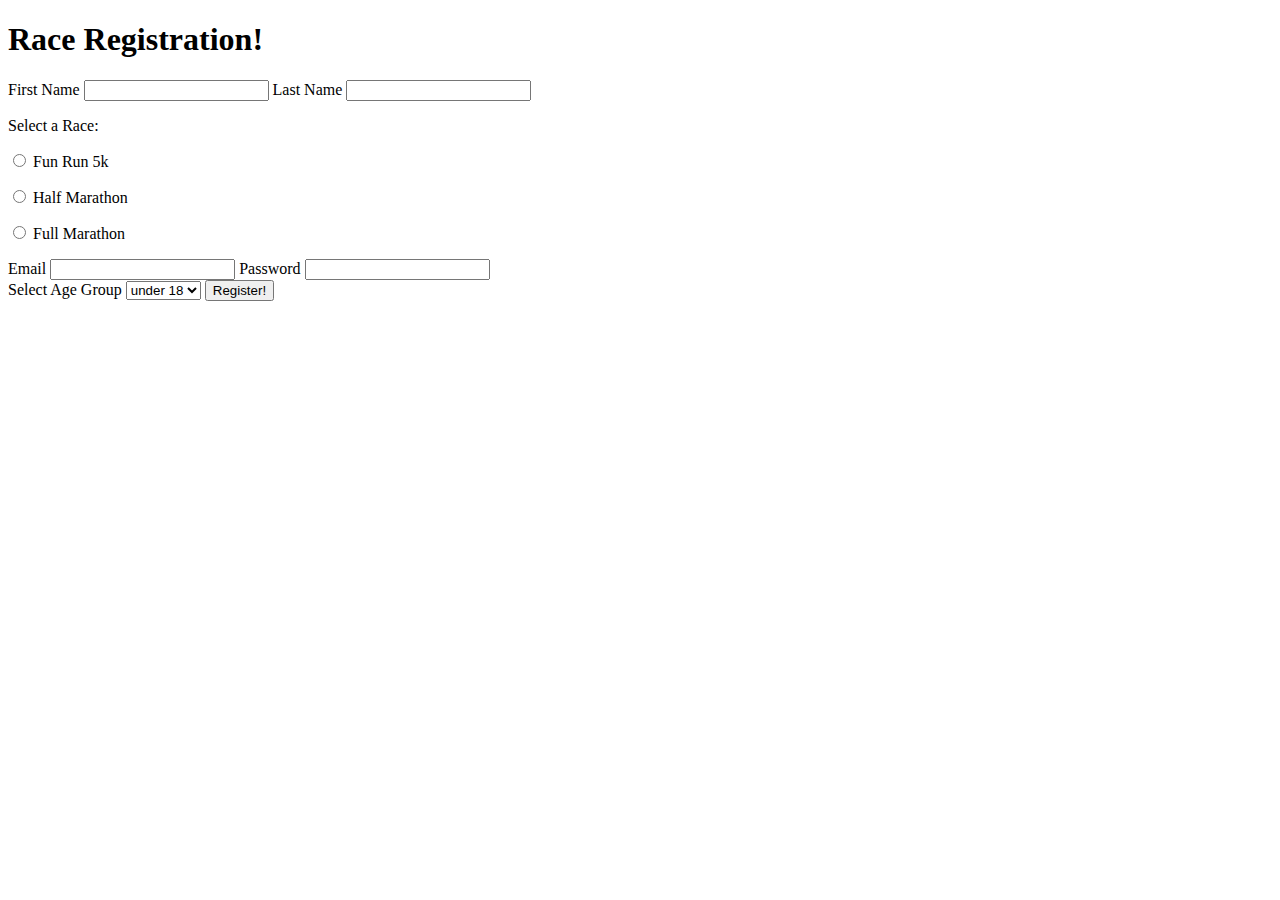
<file: MarathonForm/index.html>
<!DOCTYPE html>
<html lang="en">
    <head>
        <meta charset="UTF-8" />
        <meta http-equiv="X-UA-Compatible" content="IE=edge" />
        <meta name="viewport" content="width=device-width, initial-scale=1.0" />
        <title>Marathon Form</title>
    </head>
    <body>
        <h1>Race Registration!</h1>
        <form action="/race">
            <div class="Name">
                <label for="firstName">First Name</label>
                <input type="text" name="firstName" id="firstName" required />

                <label for="lastName">Last Name</label>
                <input type="text" name="lastName" id="lastName" required />
            </div>
            <div class="radioLeft">
                <p>Select a Race:</p>
                <p>
                    <input
                        type="radio"
                        name="raceType"
                        id="funRun5k"
                        value="funRun5k"
                        required
                    />
                    <label for="funRun5k">Fun Run 5k</label>
                </p>
                <p>
                    <input
                        type="radio"
                        name="raceType"
                        id="halfMarathon"
                        value="halfMarathon"
                    />
                    <label for="halfMarathon">Half Marathon</label>
                </p>
                <p>
                    <input
                        type="radio"
                        name="raceType"
                        id="fullMarathon"
                        value="fullmarathon"
                    />
                    <label for="fullMarathon">Full Marathon</label>
                </p>
            </div>
            <div class="email">
                <label for="Email">Email</label>
                <input type="email" name="email" id="email" required />
                <label for="Password">Password</label>
                <input type="password" name="password" id="password" required />
            </div>
            <label for="ageGroup">Select Age Group</label>
            <select name="ageGroup" id="ageGroup">
                <option value="under18">under 18</option>
                <option value="from18To30">18-30</option>
                <option value="from30To50">30-50</option>
                <option value="over50">50+</option>
            </select>
            <button>Register!</button>
        </form>
    </body>
</html>
</file>
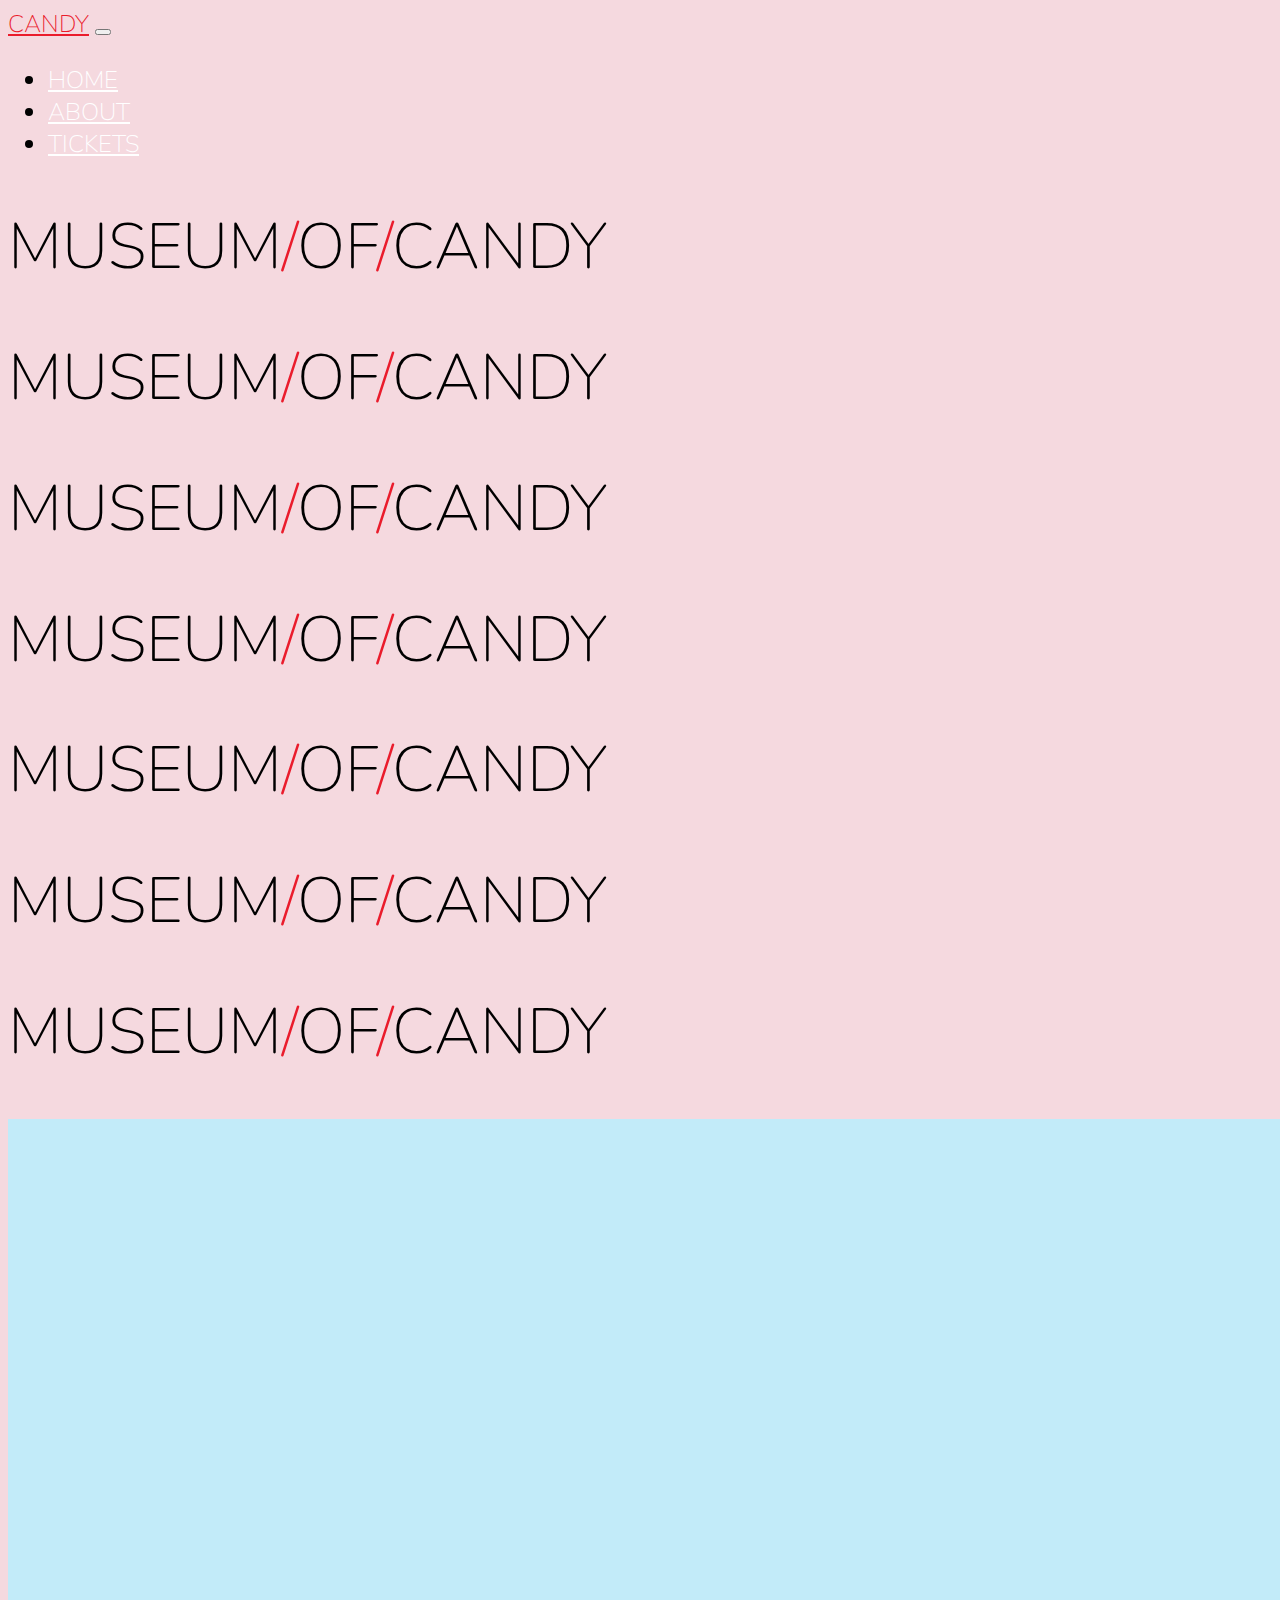
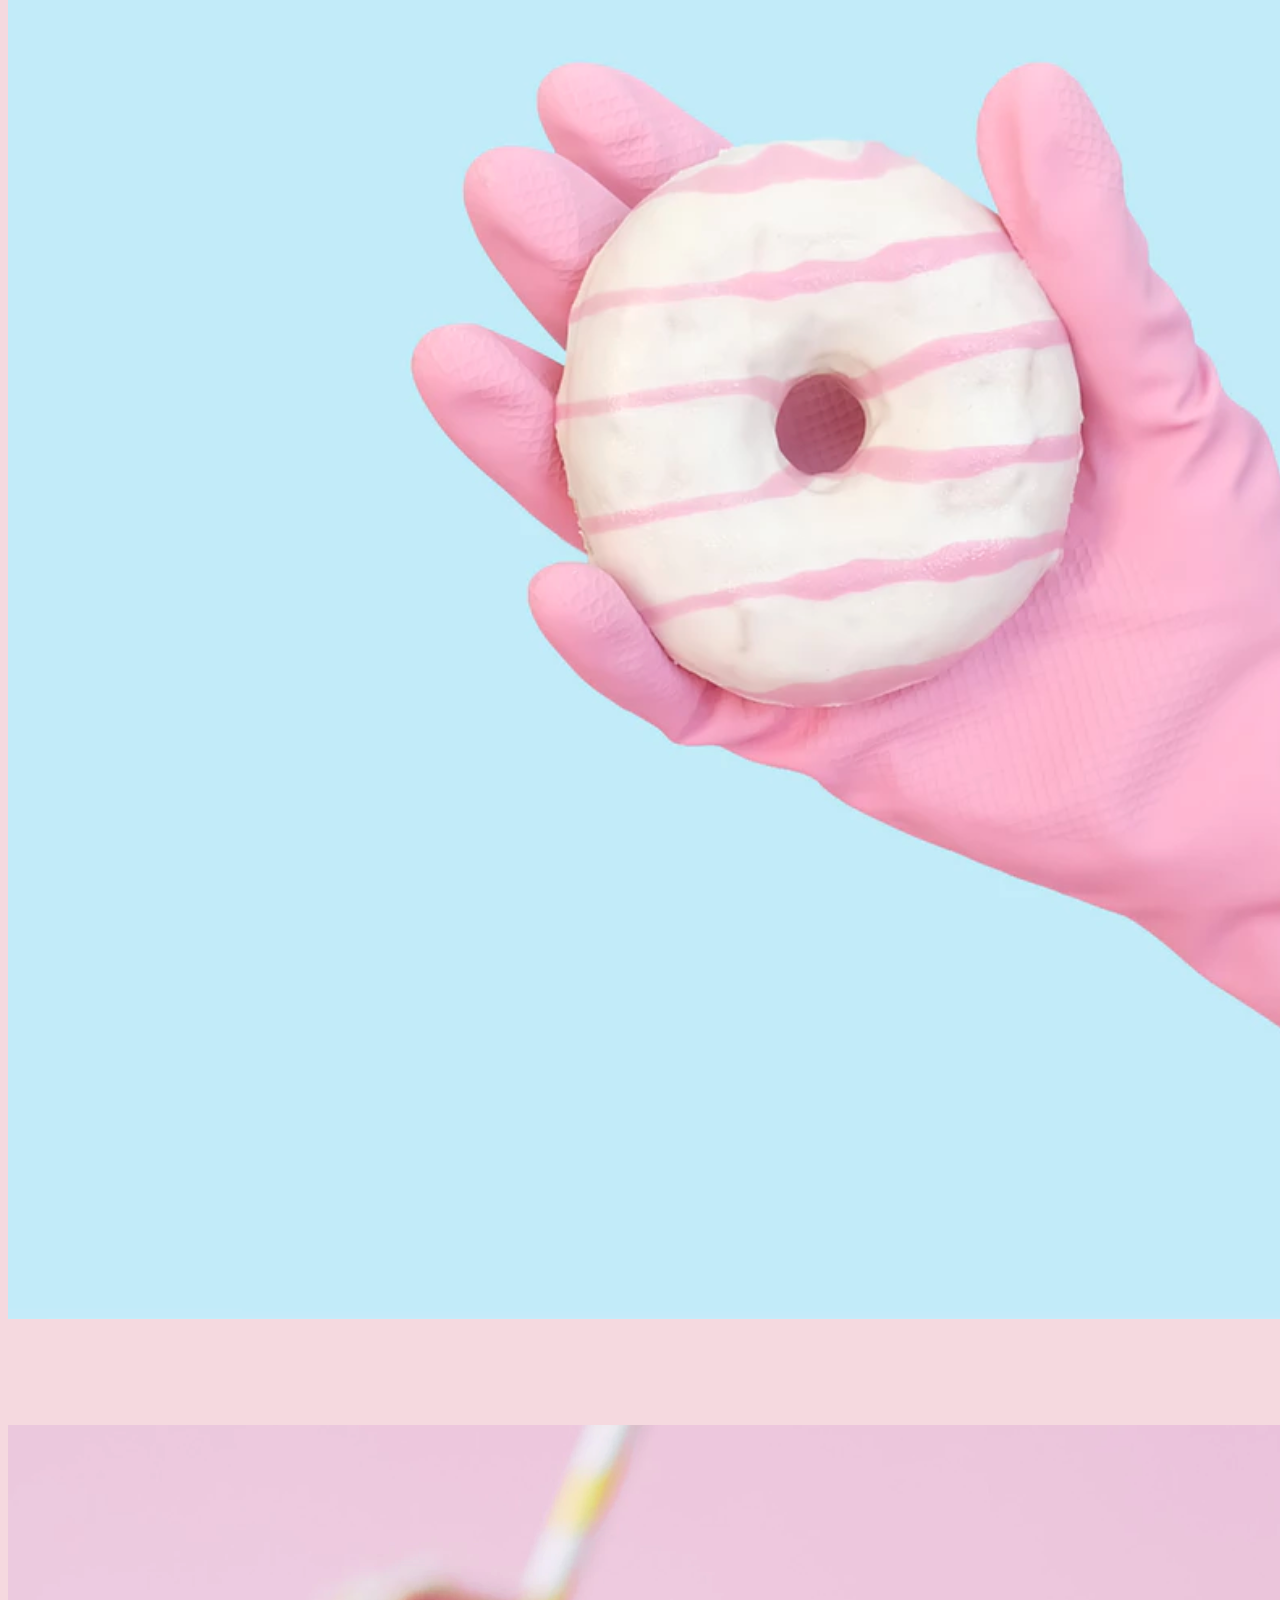
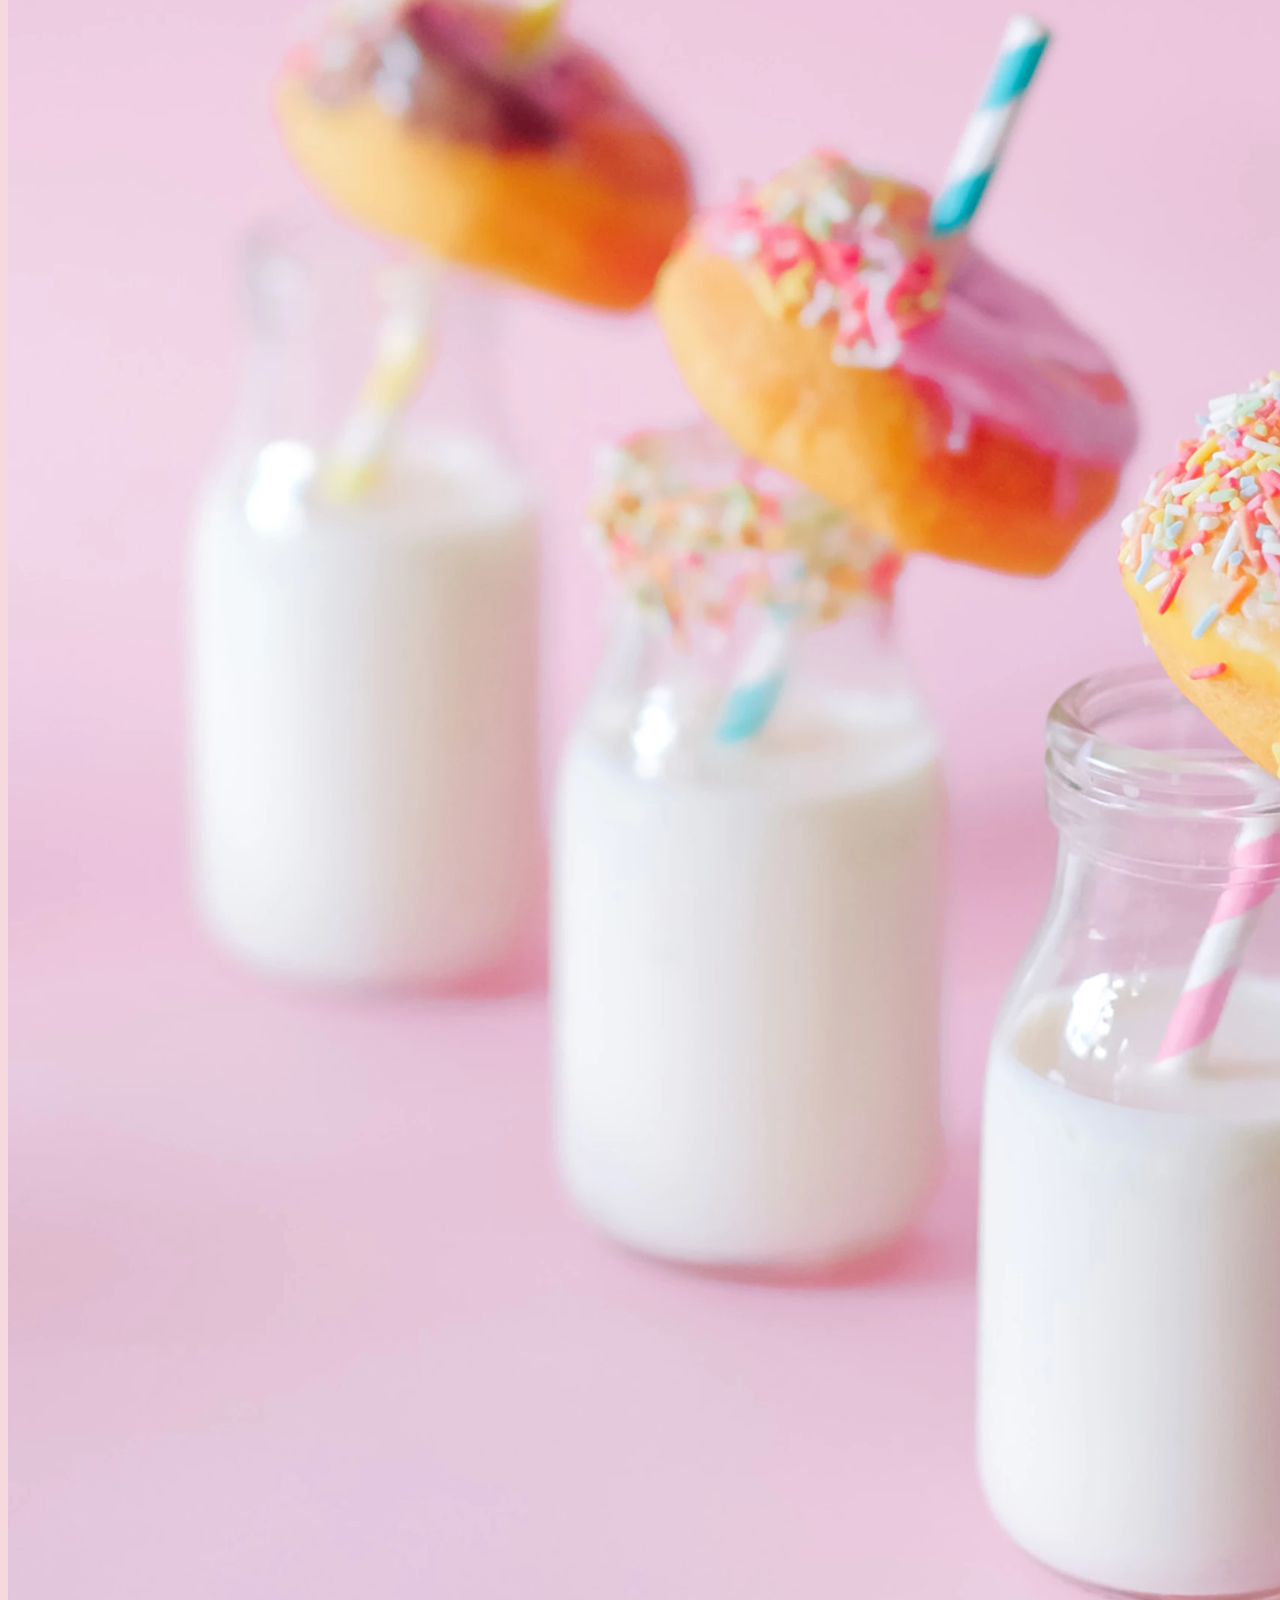
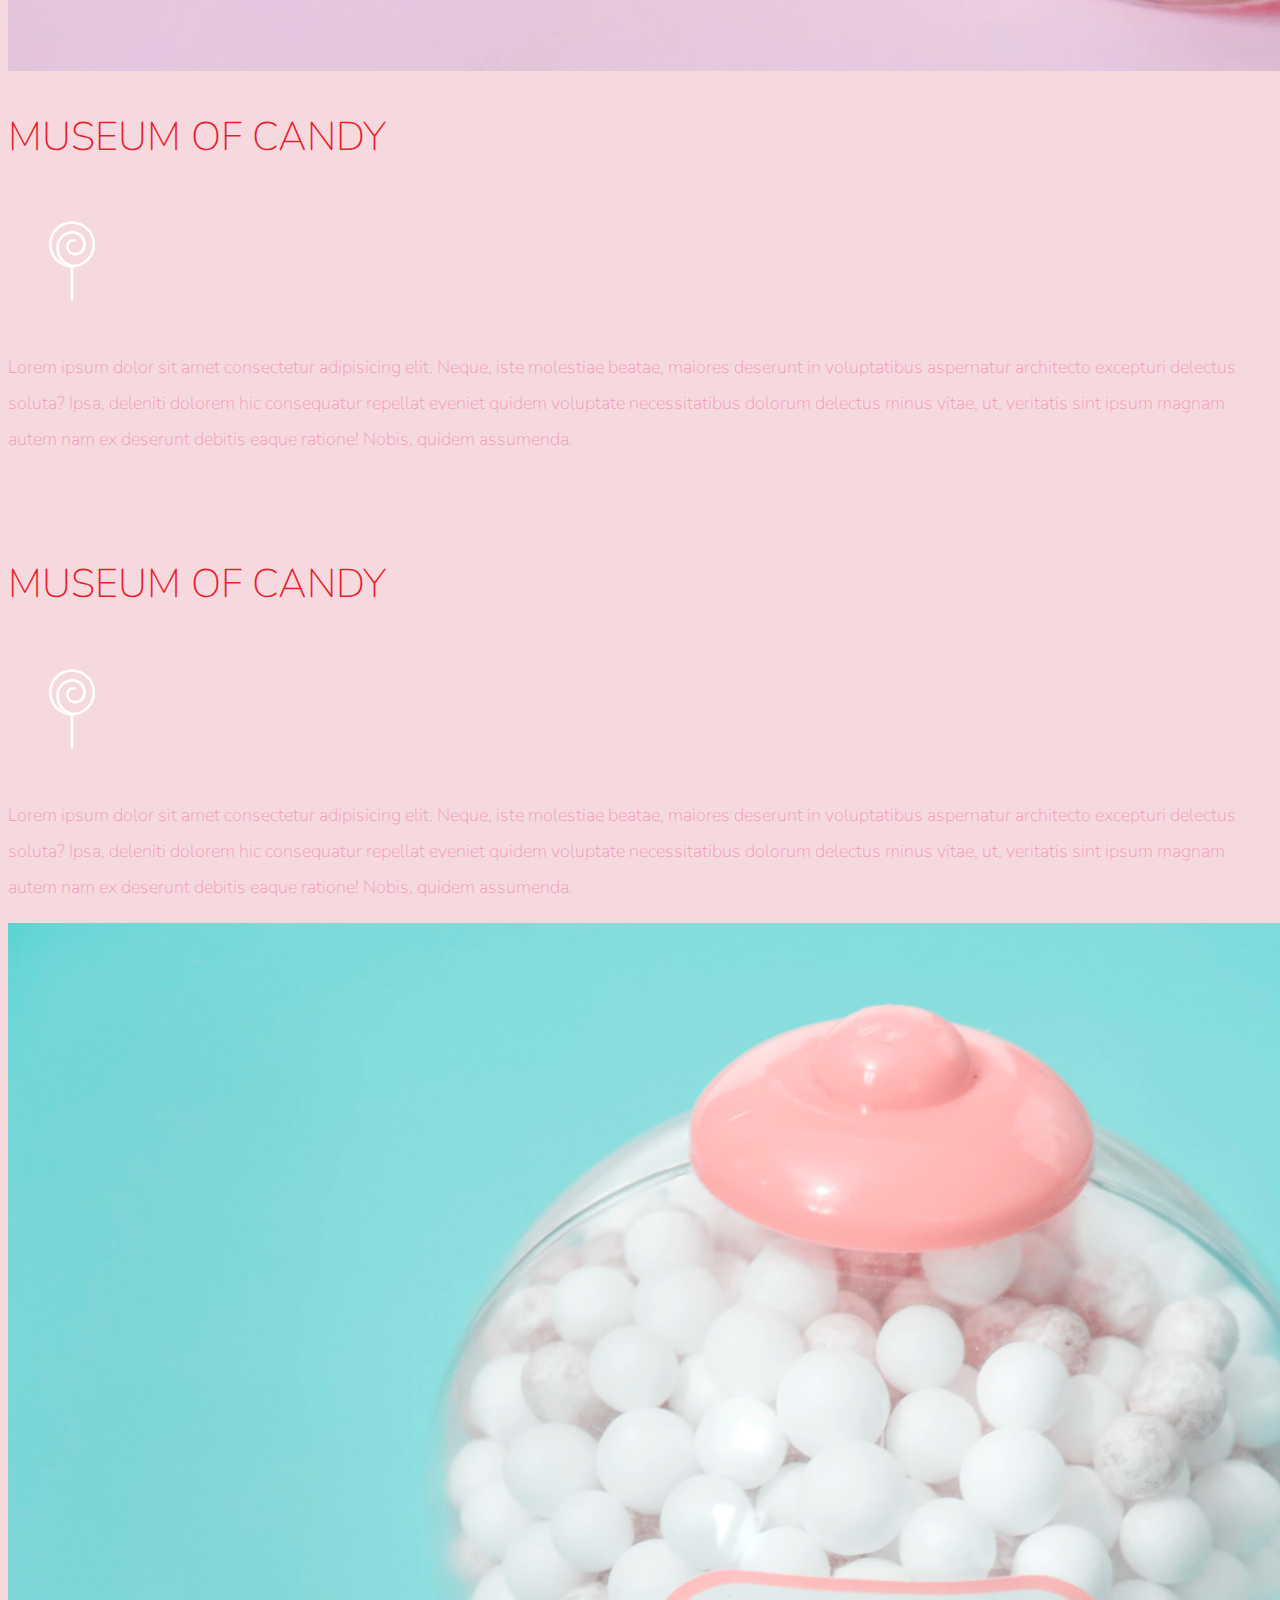
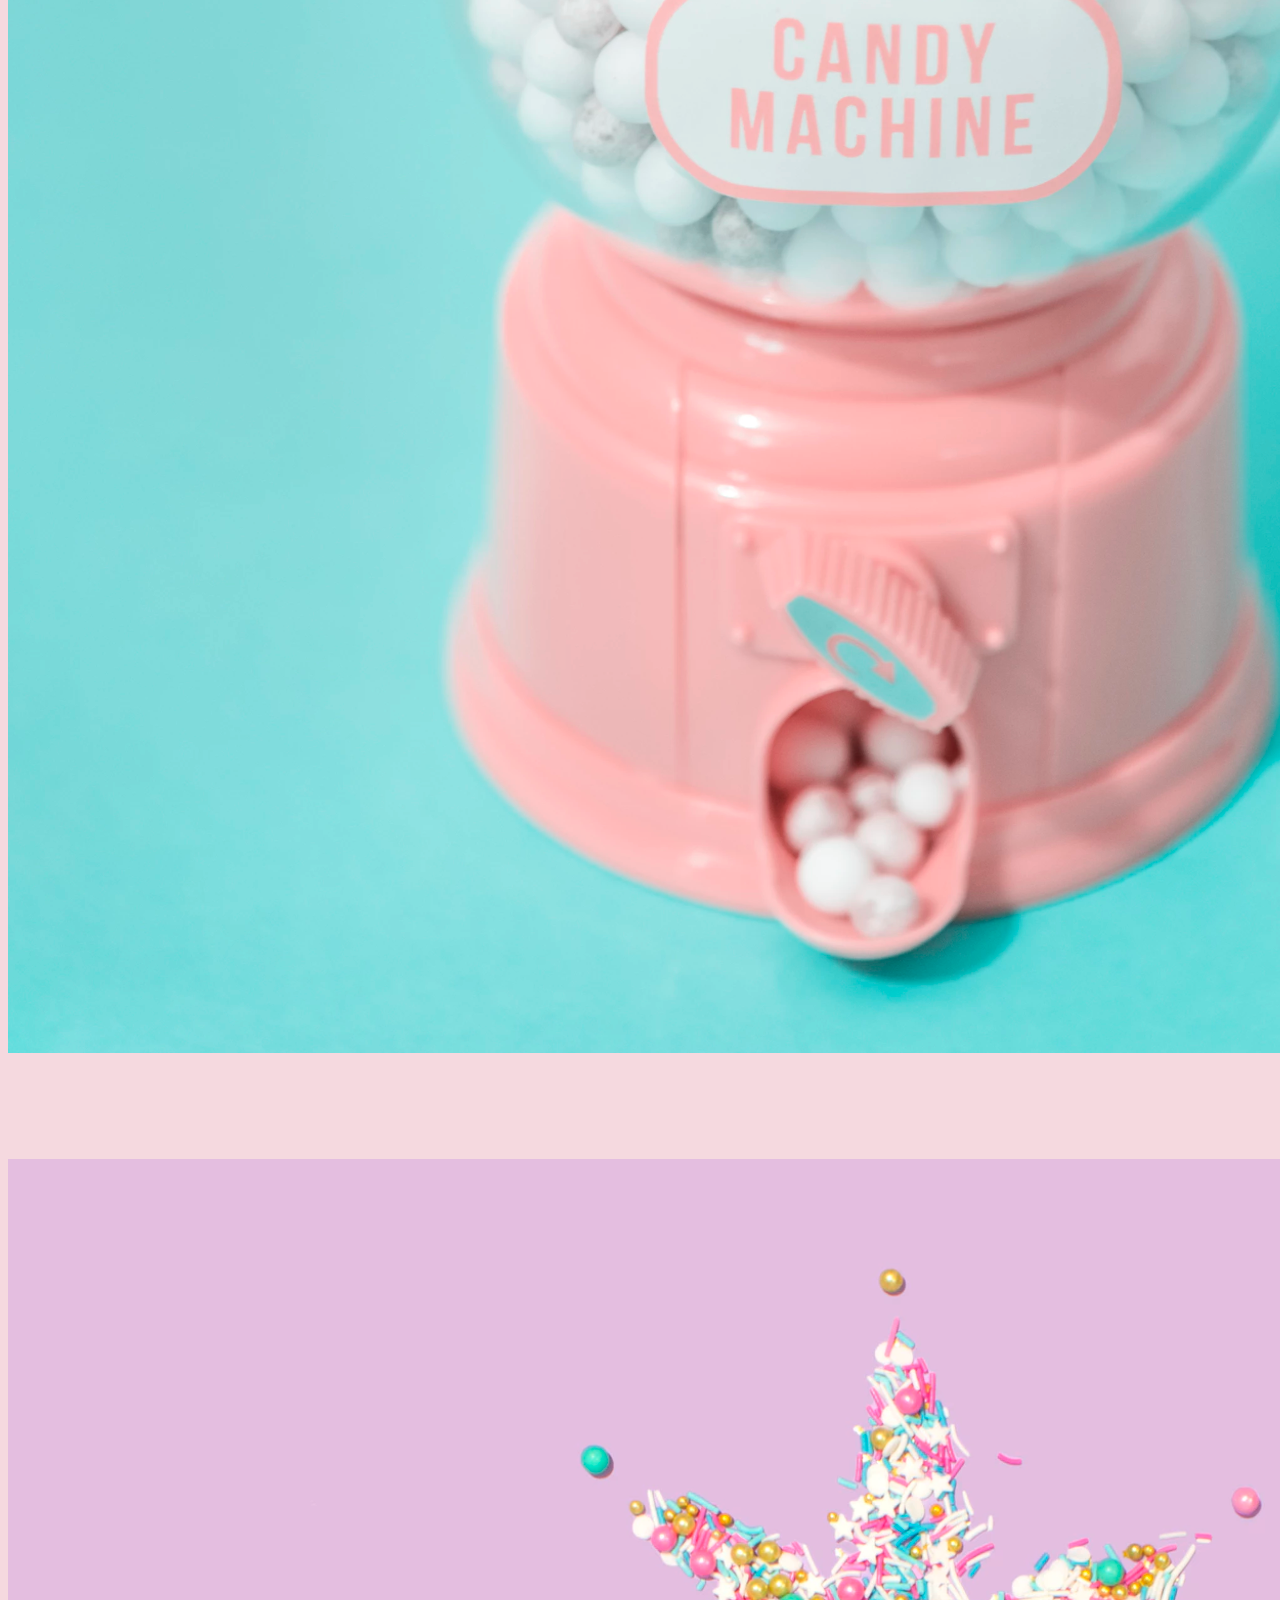
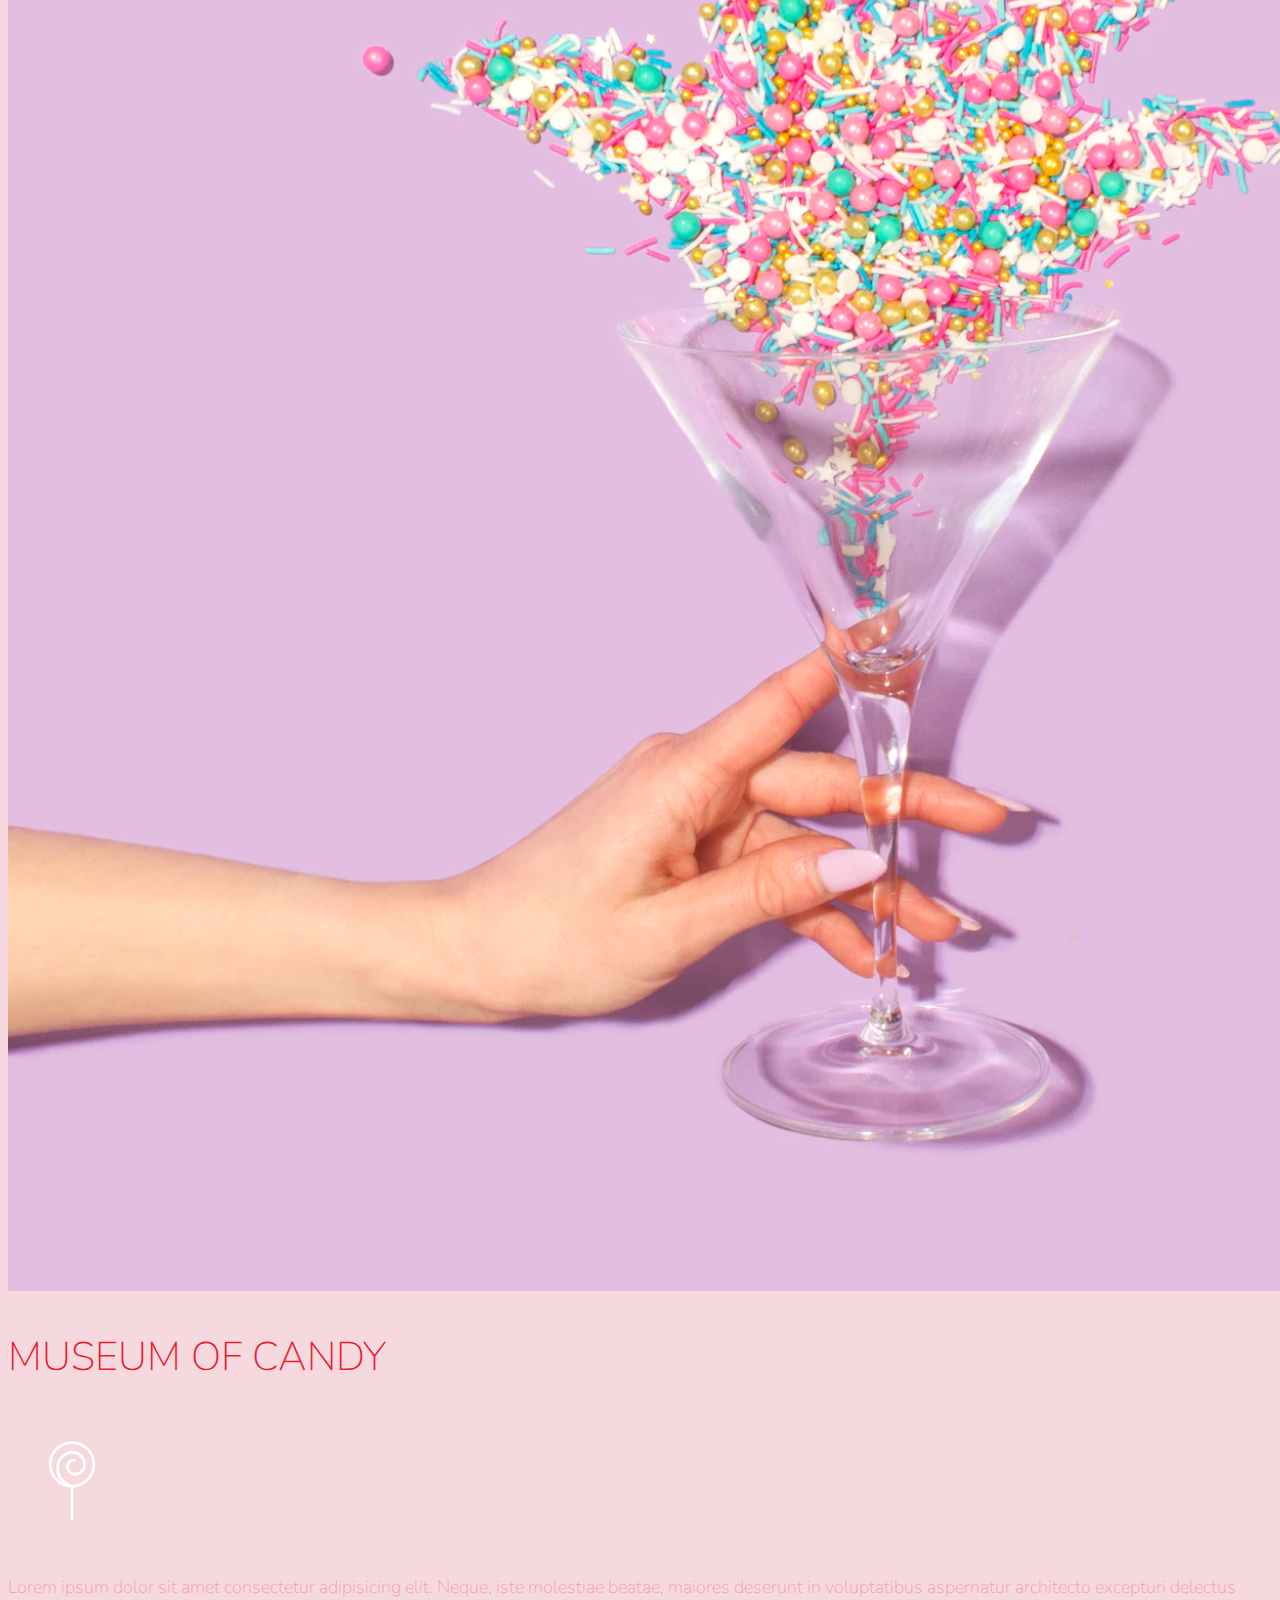
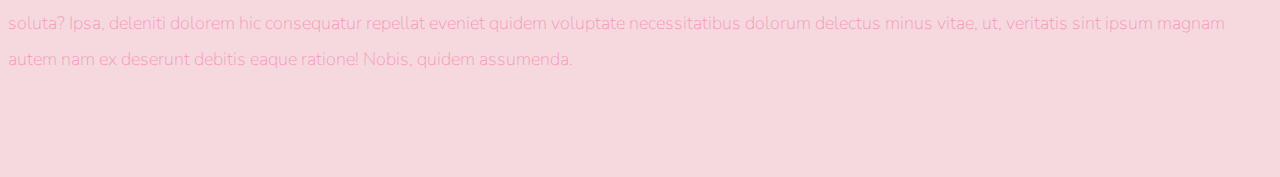
<file: MuseumOfCandy/index.html>
<!DOCTYPE html>
<html lang="en">
    <head>
        <!-- Required meta tags -->
        <meta charset="utf-8" />
        <meta
            name="viewport"
            content="width=device-width, initial-scale=1, shrink-to-fit=no"
        />

        <!-- Google Font -->
        <link
            href="https://fonts.googleapis.com/css?family=Nunito:200,300,400,700"
            rel="stylesheet"
        />

        <!-- Bootstrap CSS -->
        <link
            rel="stylesheet"
            href="https://stackpath.bootstrapcdn.com/bootstrap/4.1.3/css/bootstrap.min.css"
            integrity="sha384-MCw98/SFnGE8fJT3GXwEOngsV7Zt27NXFoaoApmYm81iuXoPkFOJwJ8ERdknLPMO"
            crossorigin="anonymous"
        />

        <!-- Custom CSS -->
        <link rel="stylesheet" href="app.css" />

        <title>Museum of Candy</title>
    </head>

    <body>
        <nav id="mainNavbar" class="navbar navbar-expand-md py-0 fixed-top">
            <a href="#" class="navbar-brand">CANDY</a>
            <button
                class="navbar-toggler"
                type="button"
                data-toggle="collapse"
                data-target="#navLinks"
                aria-controls="navLinks"
                aria-expanded="false"
                aria-label="Toggle navigation"
            >
                <span class="navbar-toggler-icon"></span>
            </button>
            <div class="collapse navbar-collapse" id="navLinks">
                <ul class="navbar-nav">
                    <li class="nav-item">
                        <a class="nav-link" href="#">HOME</a>
                    </li>
                    <li class="nav-item">
                        <a class="nav-link" href="#">ABOUT</a>
                    </li>
                    <li class="nav-item">
                        <a class="nav-link" href="#">TICKETS</a>
                    </li>
                </ul>
            </div>
        </nav>

        <section class="container-fluid px-0">
            <div class="row align-items-center">
                <div class="col-lg-6">
                    <div
                        id="headingGroup"
                        class="text-white text-center d-none d-lg-block mt-5"
                    >
                        <h1 class="">
                            MUSEUM<span>/</span>OF<span>/</span>CANDY
                        </h1>
                        <h1 class="">
                            MUSEUM<span>/</span>OF<span>/</span>CANDY
                        </h1>
                        <h1 class="">
                            MUSEUM<span>/</span>OF<span>/</span>CANDY
                        </h1>
                        <h1 class="">
                            MUSEUM<span>/</span>OF<span>/</span>CANDY
                        </h1>
                        <h1 class="">
                            MUSEUM<span>/</span>OF<span>/</span>CANDY
                        </h1>
                        <h1 class="">
                            MUSEUM<span>/</span>OF<span>/</span>CANDY
                        </h1>
                        <h1 class="">
                            MUSEUM<span>/</span>OF<span>/</span>CANDY
                        </h1>
                    </div>
                </div>
                <div class="col-lg-6">
                    <img class="img-fluid" src="./imgs/hand2.png" alt="" />
                </div>
            </div>
        </section>

        <section class="container-fluid px-0">
            <div class="row align-items-center content">
                <div class="col-md-6 order-2 order-md-1">
                    <img class="img-fluid" src="./imgs/milk.png" alt="" />
                </div>
                <div class="col-md-6 text-center order-1 order-md-2">
                    <div class="row justify-content-center">
                        <div class="col-10 col-lg-8 blurb mb-5 mb-md-0">
                            <h2>MUSEUM OF CANDY</h2>
                            <img
                                class="d-none d-lg-inline"
                                src="./imgs/lolli_icon.png"
                                alt=""
                            />
                            <p class="lead">
                                Lorem ipsum dolor sit amet consectetur
                                adipisicing elit. Neque, iste molestiae beatae,
                                maiores deserunt in voluptatibus aspernatur
                                architecto excepturi delectus soluta? Ipsa,
                                deleniti dolorem hic consequatur repellat
                                eveniet quidem voluptate necessitatibus dolorum
                                delectus minus vitae, ut, veritatis sint ipsum
                                magnam autem nam ex deserunt debitis eaque
                                ratione! Nobis, quidem assumenda.
                            </p>
                        </div>
                    </div>
                </div>
            </div>

            <div class="row align-items-center content">
                <div class="col-md-6 text-center">
                    <div class="row justify-content-center">
                        <div class="col-10 col-lg-8 blurb mb-5 mb-md-0">
                            <h2>MUSEUM OF CANDY</h2>
                            <img
                                class="d-none d-lg-inline"
                                src="./imgs/lolli_icon.png"
                                alt=""
                            />
                            <p class="lead">
                                Lorem ipsum dolor sit amet consectetur
                                adipisicing elit. Neque, iste molestiae beatae,
                                maiores deserunt in voluptatibus aspernatur
                                architecto excepturi delectus soluta? Ipsa,
                                deleniti dolorem hic consequatur repellat
                                eveniet quidem voluptate necessitatibus dolorum
                                delectus minus vitae, ut, veritatis sint ipsum
                                magnam autem nam ex deserunt debitis eaque
                                ratione! Nobis, quidem assumenda.
                            </p>
                        </div>
                    </div>
                </div>
                <div class="col-md-6">
                    <img class="img-fluid" src="./imgs/gumball.png" alt="" />
                </div>
            </div>

            <div class="row align-items-center content">
                <div class="col-md-6 order-2 order-md-1">
                    <img class="img-fluid" src="./imgs/sprinkles.png" alt="" />
                </div>
                <div class="col-md-6 text-center order-1 order-md-2">
                    <div class="row justify-content-center">
                        <div class="col-10 col-lg-8 blurb mb-5 mb-md-0">
                            <h2>MUSEUM OF CANDY</h2>
                            <img
                                class="d-none d-lg-inline"
                                src="./imgs/lolli_icon.png"
                                alt=""
                            />
                            <p class="lead">
                                Lorem ipsum dolor sit amet consectetur
                                adipisicing elit. Neque, iste molestiae beatae,
                                maiores deserunt in voluptatibus aspernatur
                                architecto excepturi delectus soluta? Ipsa,
                                deleniti dolorem hic consequatur repellat
                                eveniet quidem voluptate necessitatibus dolorum
                                delectus minus vitae, ut, veritatis sint ipsum
                                magnam autem nam ex deserunt debitis eaque
                                ratione! Nobis, quidem assumenda.
                            </p>
                        </div>
                    </div>
                </div>
            </div>
        </section>

        <!-- Optional JavaScript -->
        <!-- jQuery first, then Popper.js, then Bootstrap JS -->
        <script
            src="https://code.jquery.com/jquery-3.3.1.slim.min.js"
            integrity="sha384-q8i/X+965DzO0rT7abK41JStQIAqVgRVzpbzo5smXKp4YfRvH+8abtTE1Pi6jizo"
            crossorigin="anonymous"
        ></script>
        <script
            src="https://cdnjs.cloudflare.com/ajax/libs/popper.js/1.14.3/umd/popper.min.js"
            integrity="sha384-ZMP7rVo3mIykV+2+9J3UJ46jBk0WLaUAdn689aCwoqbBJiSnjAK/l8WvCWPIPm49"
            crossorigin="anonymous"
        ></script>
        <script
            src="https://stackpath.bootstrapcdn.com/bootstrap/4.1.3/js/bootstrap.min.js"
            integrity="sha384-ChfqqxuZUCnJSK3+MXmPNIyE6ZbWh2IMqE241rYiqJxyMiZ6OW/JmZQ5stwEULTy"
            crossorigin="anonymous"
        ></script>

        <script>
            $(function () {
                $(document).scroll(function () {
                    var $nav = $("#mainNavbar");
                    $nav.toggleClass(
                        "scrolled",
                        $(this).scrollTop() > $nav.height()
                    );
                });
            });
        </script>
    </body>
</html>
</file>
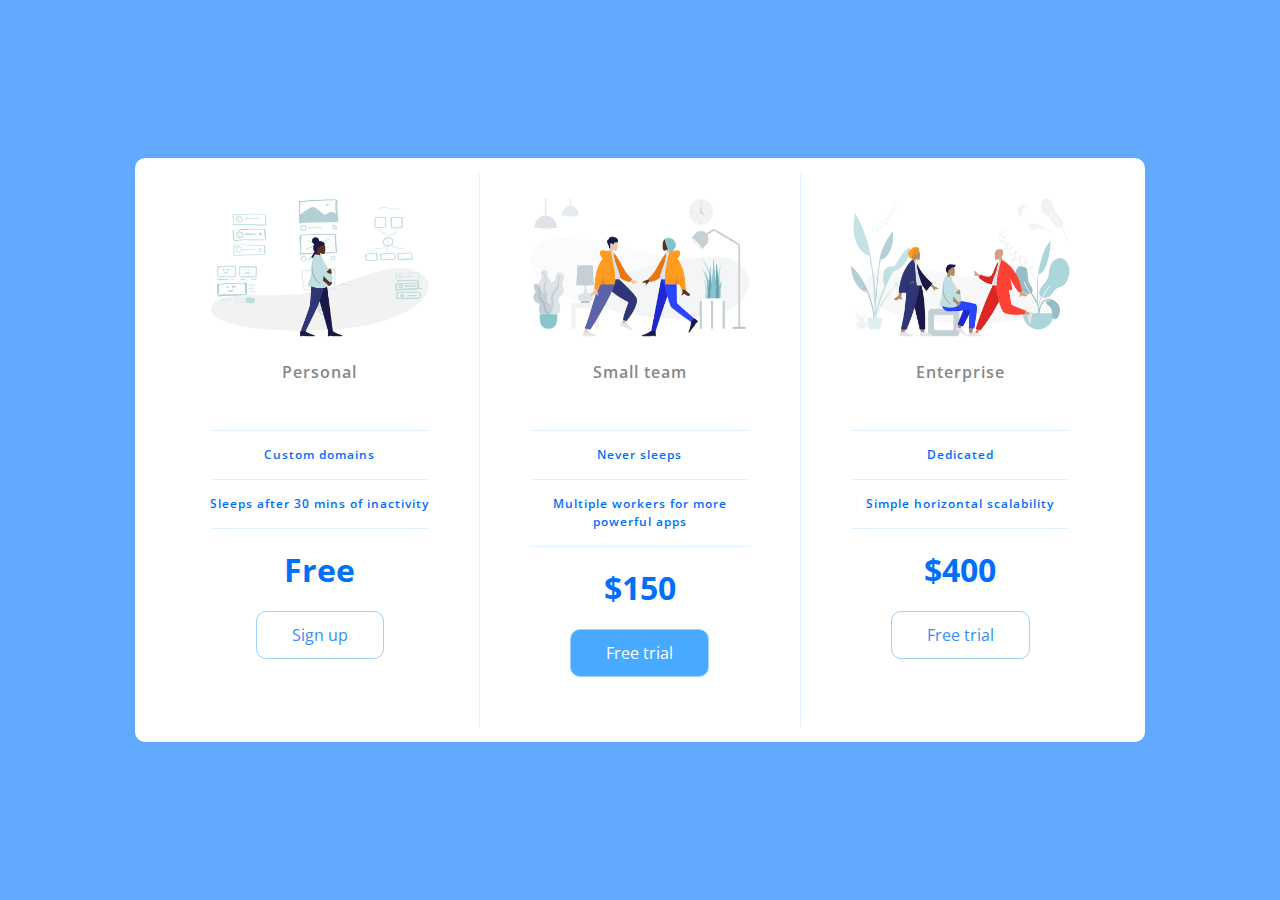
<file: PriceTableStarter/index.html>
<!DOCTYPE html>
<html lang="en">

<head>
    <meta charset="UTF-8">
    <meta name="viewport" content="width=device-width, initial-scale=1.0">
    <title>Price Tiers</title>
    <link rel="stylesheet" href="https://fonts.googleapis.com/css?family=Open+Sans:400,600,700">
    <link rel="stylesheet" href="app.css">
</head>

<body>
    <div class="panel pricing-table">

        <div class="pricing-plan">
            <img src="icons/icon1.png" alt="" class="pricing-img">
            <h2 class="pricing-header">Personal</h2>
            <ul class="pricing-features">
                <li class="pricing-features-item">Custom domains</li>
                <li class="pricing-features-item">Sleeps after 30 mins of inactivity</li>
            </ul>
            <span class="pricing-price">Free</span>
            <a href="#/" class="pricing-button">Sign up</a>
        </div>

        <div class="pricing-plan">
            <img src="icons/icon2.png" alt="" class="pricing-img">
            <h2 class="pricing-header">Small team</h2>
            <ul class="pricing-features">
                <li class="pricing-features-item">Never sleeps</li>
                <li class="pricing-features-item">Multiple workers for more powerful apps</li>
            </ul>
            <span class="pricing-price">$150</span>
            <a href="#/" class="pricing-button is-featured">Free trial</a>
        </div>

        <div class="pricing-plan">
            <img src="icons/icon3.png" alt="" class="pricing-img">
            <h2 class="pricing-header">Enterprise</h2>
            <ul class="pricing-features">
                <li class="pricing-features-item">Dedicated</li>
                <li class="pricing-features-item">Simple horizontal scalability</li>
            </ul>
            <span class="pricing-price">$400</span>
            <a href="#/" class="pricing-button">Free trial</a>
        </div>

    </div>

</body>

</html>
</file>
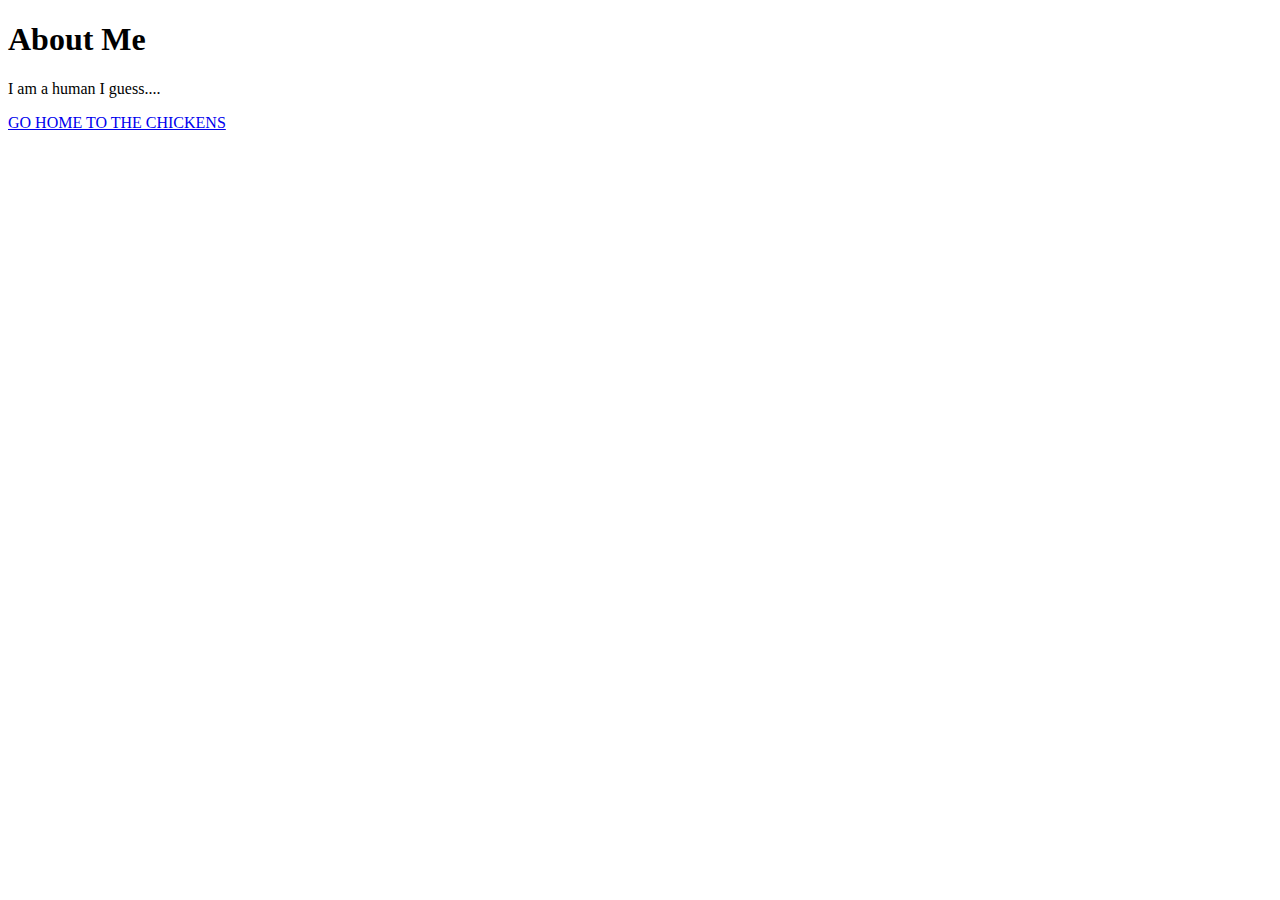
<file: chicken_test/about.html>
<!DOCTYPE html>
<html lang="en">
  <head>
    <meta charset="UTF-8" />
    <meta http-equiv="X-UA-Compatible" content="IE=edge" />
    <meta name="viewport" content="width=device-width, initial-scale=1.0" />
    <title>About Page</title>
  </head>
  <body>
    <h1>About Me</h1>
    <p>I am a human I guess....</p>
    <a href="chickens.html">GO HOME TO THE CHICKENS</a>
  </body>
</html>
</file>
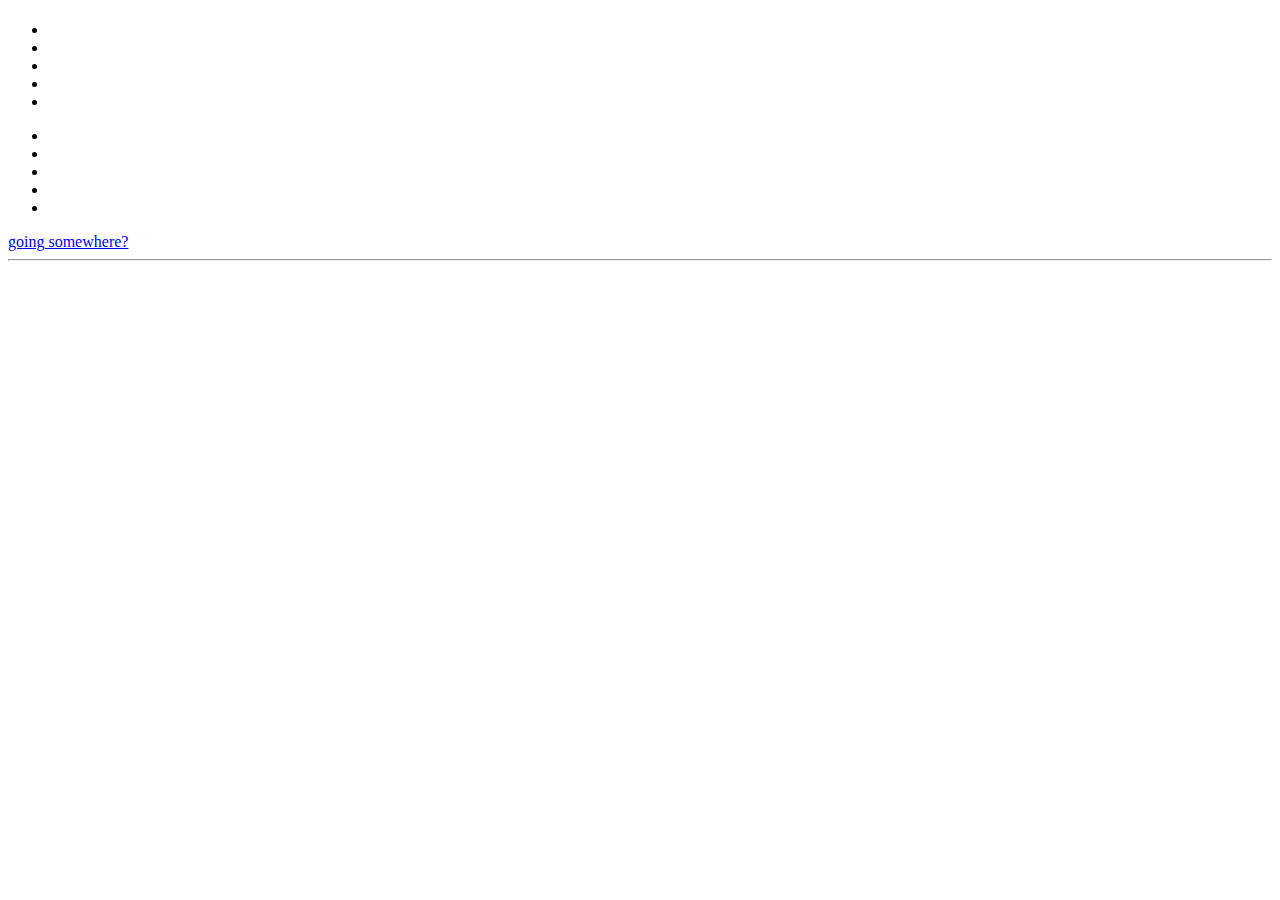
<file: chicken_test/emmetdemo.html>
<!DOCTYPE html>
<html lang="en">
    <head>
        <meta charset="UTF-8" />
        <meta http-equiv="X-UA-Compatible" content="IE=edge" />
        <meta name="viewport" content="width=device-width, initial-scale=1.0" />
        <title>Emmet Demo</title>
    </head>
    <body>
        <main>
            <section>
                <h1></h1>
            </section>
        </main>

        <ul>
            <li></li>
            <li></li>
            <li></li>
            <li></li>
            <li></li>
        </ul>

        <nav>
            <ul>
                <li><a href="www.1.com"></a></li>
                <li><a href="www.2.com"></a></li>
                <li><a href="www.3.com"></a></li>
                <li><a href="www.4.com"></a></li>
                <li><a href="www.5.com"></a></li>
            </ul>
        </nav>

        <div>
            <title>test</title>
            <a href="somewhere.html">going somewhere?</a>
            <hr />
        </div>
    </body>
</html>
</file>
<file: MuseumOfCandy/app.css>
body {
    background-color: #f5d9df;
    font-family: "Nunito", sans-serif;
}

.blurb h2 {
    color: #ea1c2c;
    font-weight: 100;
    font-size: 2.5rem;
}

.blurb p {
    color: #f498b8;
    font-weight: 100;
    font-size: 1.125rem;
    line-height: 2;
}

.content {
    margin-top: 100px;
    margin-bottom: 100px;
}

#mainNavbar {
    font-size: 1.5rem;
    font-weight: 100;
}

#mainNavbar .navbar-brand {
    color: #ea1c2c;
}

#mainNavbar .nav-link {
    color: white;
}

#mainNavbar .nav-link:hover {
    color: #ea1c2c;
}

#headingGroup span {
    color: #ea1c2c;
}

#headingGroup h1 {
    font-weight: 100;
    font-size: 4rem;
}

.navbar.scrolled {
    background: rgb(222, 192, 222);
    transition: background 500ms;
}

@media (max-width: 1200px) {
    #headingGroup h1 {
        font-weight: 100;
        font-size: 3rem;
    }
    .blurb h2 {
        color: #ea1c2c;
        font-weight: 100;
        font-size: 2rem;
    }
}
</file>
<file: PriceTableStarter/app.css>
/* http://meyerweb.com/eric/tools/css/reset/ 
   v2.0 | 20110126
   License: none (public domain)
*/

html,
body,
div,
span,
applet,
object,
iframe,
h1,
h2,
h3,
h4,
h5,
h6,
p,
blockquote,
pre,
a,
abbr,
acronym,
address,
big,
cite,
code,
del,
dfn,
em,
img,
ins,
kbd,
q,
s,
samp,
small,
strike,
strong,
sub,
sup,
tt,
var,
b,
u,
i,
center,
dl,
dt,
dd,
ol,
ul,
li,
fieldset,
form,
label,
legend,
table,
caption,
tbody,
tfoot,
thead,
tr,
th,
td,
article,
aside,
canvas,
details,
embed,
figure,
figcaption,
footer,
header,
hgroup,
menu,
nav,
output,
ruby,
section,
summary,
time,
mark,
audio,
video {
    margin: 0;
    padding: 0;
    border: 0;
    font-size: 100%;
    font: inherit;
    vertical-align: baseline;
}
/* HTML5 display-role reset for older browsers */
article,
aside,
details,
figcaption,
figure,
footer,
header,
hgroup,
menu,
nav,
section {
    display: block;
}
body {
    line-height: 1;
}
ol,
ul {
    list-style: none;
}
blockquote,
q {
    quotes: none;
}
blockquote:before,
blockquote:after,
q:before,
q:after {
    content: "";
    content: none;
}
table {
    border-collapse: collapse;
    border-spacing: 0;
}

/* AFTER CS RESET */

html {
    font-family: "Open Sans", sans-serif;
}

body {
    background-color: #60a9ff;
    display: flex;
    justify-content: center;
    align-items: center;
    min-height: 100vh;
}

.panel {
    background-color: white;
    border-radius: 10px;
    padding: 15px 25px;
    width: 100%;
    max-width: 960px;
    display: flex;
    flex-direction: column;
    text-align: center;
    text-transform: center;
}

.pricing-plan {
    border-bottom: 1px solid #e1f1ff;
}

.pricing-plan:last-child {
    border-bottom: none;
}

.pricing-img {
    margin-bottom: 25px;
    max-width: 100%;
}

.pricing-header {
    color: #888;
    font-weight: 600;
    letter-spacing: 1px;
}

.pricing-features {
    margin: 50px 0 25px;
    color: #016ff9;
}

.pricing-features-item {
    font-weight: 600;
    letter-spacing: 1px;
    font-size: 12px;
    line-height: 1.5;
    padding: 15px 0;
    border-top: 1px solid #e1f1ff;
}

.pricing-features-item:last-child {
    border-bottom: 1px solid #e1f1ff;
}

.pricing-price {
    color: #016ff9;
    display: block;
    font-size: 32px;
    font-weight: 700;
}

.pricing-button {
    border: 1px solid #9dd1ff;
    border-radius: 10px;
    color: #348efe;
    display: inline-block;
    padding: 15px 35px;
    text-decoration: none;
    margin: 25px 0;
    transition: background-color 200ms ease-in-out;
}

.pricing-button:hover,
.pricing-button:focus {
    background-color: #e1f1ff;
}

.pricing-button.is-featured {
    background-color: #48aaff;
    color: white;
}

.pricing-button.is-featured:hover,
.pricing-button.is-featured:focus {
    background-color: #269aff;
    color: white;
}

@media (min-width: 900px) {
    .panel {
        flex-direction: row;
    }

    .pricing-plan {
        border-bottom: none;
        border-right: 1px solid #e1f1ff;
        padding: 25px 50px;
    }
    .pricing-plan:last-child {
        border-right: none;
    }
}
</file>
